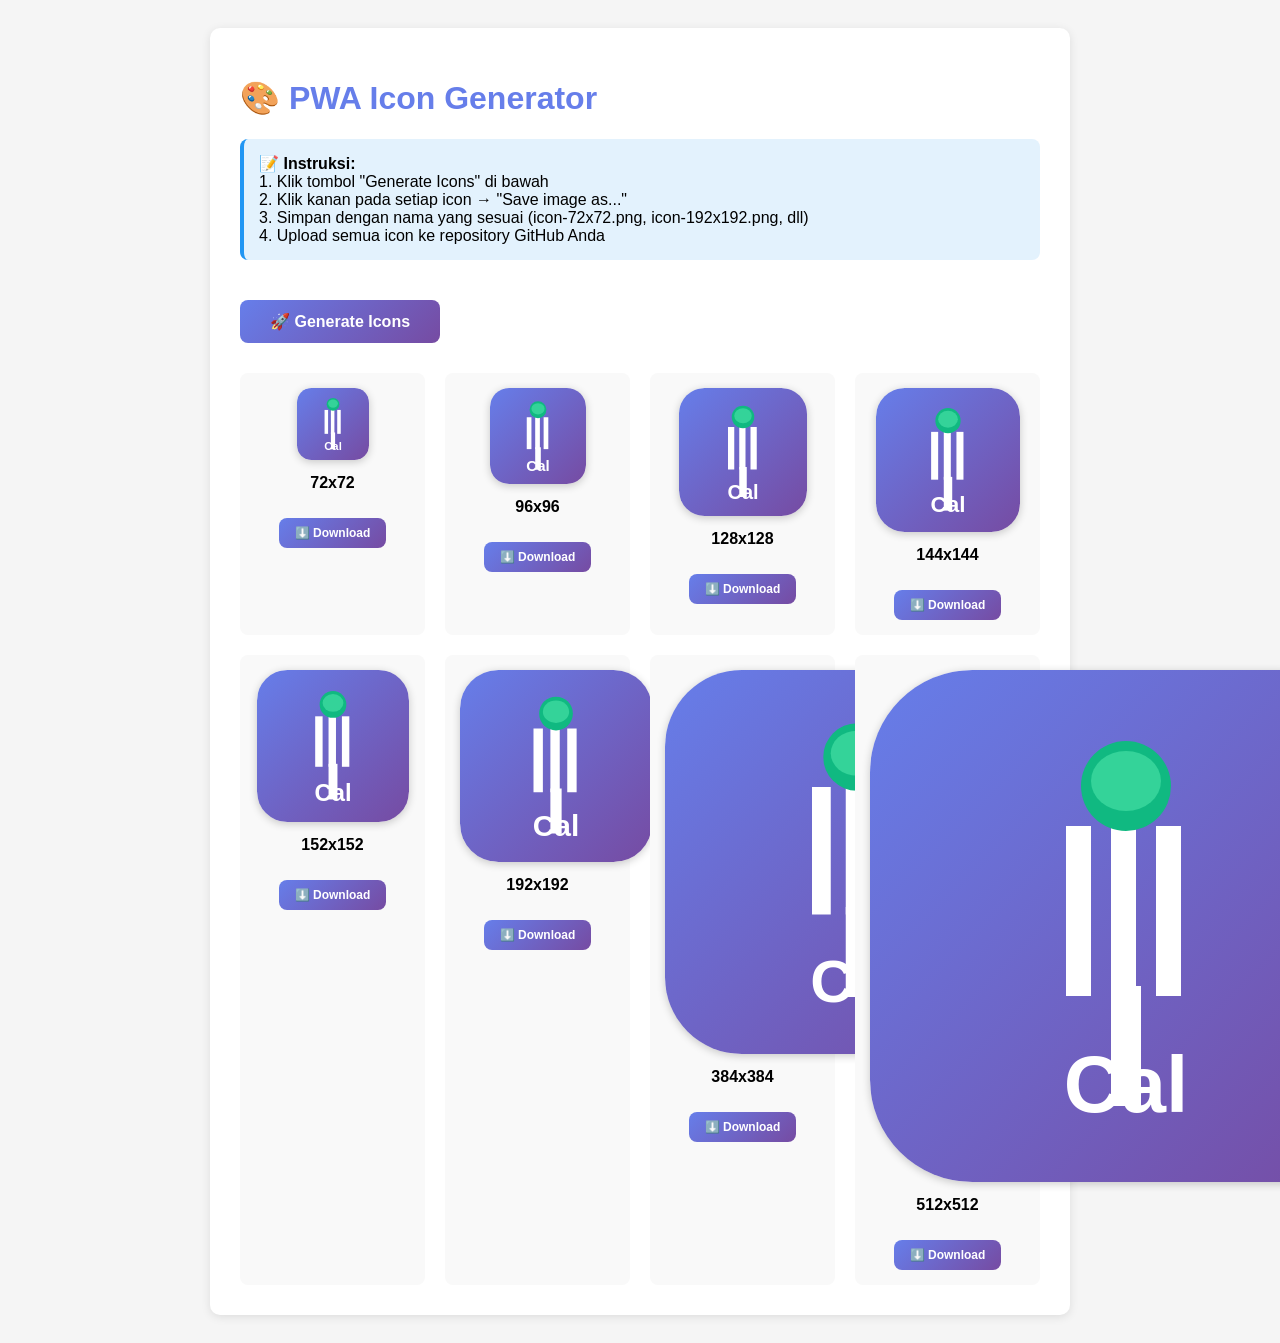
<file: create-icons.html>
<!DOCTYPE html>
<html lang="id">
<head>
    <meta charset="UTF-8">
    <meta name="viewport" content="width=device-width, initial-scale=1.0">
    <title>Generate PWA Icons</title>
    <style>
        body {
            font-family: Arial, sans-serif;
            padding: 20px;
            background: #f5f5f5;
        }
        .container {
            max-width: 800px;
            margin: 0 auto;
            background: white;
            padding: 30px;
            border-radius: 10px;
            box-shadow: 0 2px 10px rgba(0,0,0,0.1);
        }
        h1 {
            color: #667eea;
        }
        .icon-preview {
            display: grid;
            grid-template-columns: repeat(auto-fit, minmax(150px, 1fr));
            gap: 20px;
            margin-top: 30px;
        }
        .icon-item {
            text-align: center;
            padding: 15px;
            background: #f9f9f9;
            border-radius: 8px;
        }
        canvas {
            border-radius: 20%;
            box-shadow: 0 2px 8px rgba(0,0,0,0.2);
        }
        button {
            background: linear-gradient(135deg, #667eea 0%, #764ba2 100%);
            color: white;
            border: none;
            padding: 12px 30px;
            border-radius: 8px;
            cursor: pointer;
            font-size: 16px;
            font-weight: bold;
            margin-top: 20px;
        }
        button:hover {
            opacity: 0.9;
        }
        .info {
            background: #e3f2fd;
            padding: 15px;
            border-radius: 8px;
            margin-bottom: 20px;
            border-left: 4px solid #2196F3;
        }
    </style>
</head>
<body>
    <div class="container">
        <h1>🎨 PWA Icon Generator</h1>
        
        <div class="info">
            <strong>📝 Instruksi:</strong><br>
            1. Klik tombol "Generate Icons" di bawah<br>
            2. Klik kanan pada setiap icon → "Save image as..."<br>
            3. Simpan dengan nama yang sesuai (icon-72x72.png, icon-192x192.png, dll)<br>
            4. Upload semua icon ke repository GitHub Anda
        </div>

        <button onclick="generateIcons()">🚀 Generate Icons</button>

        <div class="icon-preview" id="iconPreview"></div>
    </div>

    <script>
        const sizes = [72, 96, 128, 144, 152, 192, 384, 512];

        function drawIcon(canvas, size) {
            const ctx = canvas.getContext('2d');
            canvas.width = size;
            canvas.height = size;

            // Background gradient
            const gradient = ctx.createLinearGradient(0, 0, size, size);
            gradient.addColorStop(0, '#667eea');
            gradient.addColorStop(1, '#764ba2');
            ctx.fillStyle = gradient;
            
            // Rounded rectangle
            const radius = size * 0.2;
            ctx.beginPath();
            ctx.moveTo(radius, 0);
            ctx.lineTo(size - radius, 0);
            ctx.quadraticCurveTo(size, 0, size, radius);
            ctx.lineTo(size, size - radius);
            ctx.quadraticCurveTo(size, size, size - radius, size);
            ctx.lineTo(radius, size);
            ctx.quadraticCurveTo(0, size, 0, size - radius);
            ctx.lineTo(0, radius);
            ctx.quadraticCurveTo(0, 0, radius, 0);
            ctx.closePath();
            ctx.fill();

            // Fork
            const centerX = size / 2;
            const centerY = size / 2;
            const scale = size / 512;

            ctx.fillStyle = 'white';
            
            // Fork handle
            ctx.fillRect(
                centerX - 15 * scale,
                centerY + 60 * scale,
                30 * scale,
                120 * scale
            );

            // Fork prongs
            const prongWidth = 25 * scale;
            const prongHeight = 170 * scale;
            const prongY = centerY - 100 * scale;

            ctx.fillRect(centerX - 60 * scale, prongY, prongWidth, prongHeight);
            ctx.fillRect(centerX - 15 * scale, prongY, prongWidth, prongHeight);
            ctx.fillRect(centerX + 30 * scale, prongY, prongWidth, prongHeight);

            // Apple on fork
            ctx.fillStyle = '#10b981';
            ctx.beginPath();
            ctx.arc(centerX, centerY - 140 * scale, 45 * scale, 0, Math.PI * 2);
            ctx.fill();

            // Apple highlight
            ctx.fillStyle = '#34d399';
            ctx.beginPath();
            ctx.ellipse(centerX, centerY - 145 * scale, 35 * scale, 30 * scale, 0, 0, Math.PI * 2);
            ctx.fill();

            // Text "Cal"
            ctx.fillStyle = 'white';
            ctx.font = `bold ${80 * scale}px Arial`;
            ctx.textAlign = 'center';
            ctx.textBaseline = 'middle';
            ctx.fillText('Cal', centerX, centerY + 164 * scale);
        }

        function generateIcons() {
            const preview = document.getElementById('iconPreview');
            preview.innerHTML = '';

            sizes.forEach(size => {
                const item = document.createElement('div');
                item.className = 'icon-item';

                const canvas = document.createElement('canvas');
                drawIcon(canvas, size);

                const label = document.createElement('p');
                label.textContent = `${size}x${size}`;
                label.style.marginTop = '10px';
                label.style.fontWeight = 'bold';

                const downloadBtn = document.createElement('button');
                downloadBtn.textContent = '⬇️ Download';
                downloadBtn.style.fontSize = '12px';
                downloadBtn.style.padding = '8px 16px';
                downloadBtn.style.marginTop = '10px';
                downloadBtn.onclick = () => {
                    const link = document.createElement('a');
                    link.download = `icon-${size}x${size}.png`;
                    link.href = canvas.toDataURL();
                    link.click();
                };

                item.appendChild(canvas);
                item.appendChild(label);
                item.appendChild(downloadBtn);
                preview.appendChild(item);
            });
        }

        // Auto-generate on load
        window.onload = generateIcons;
    </script>
</body>
</html>
</file>
